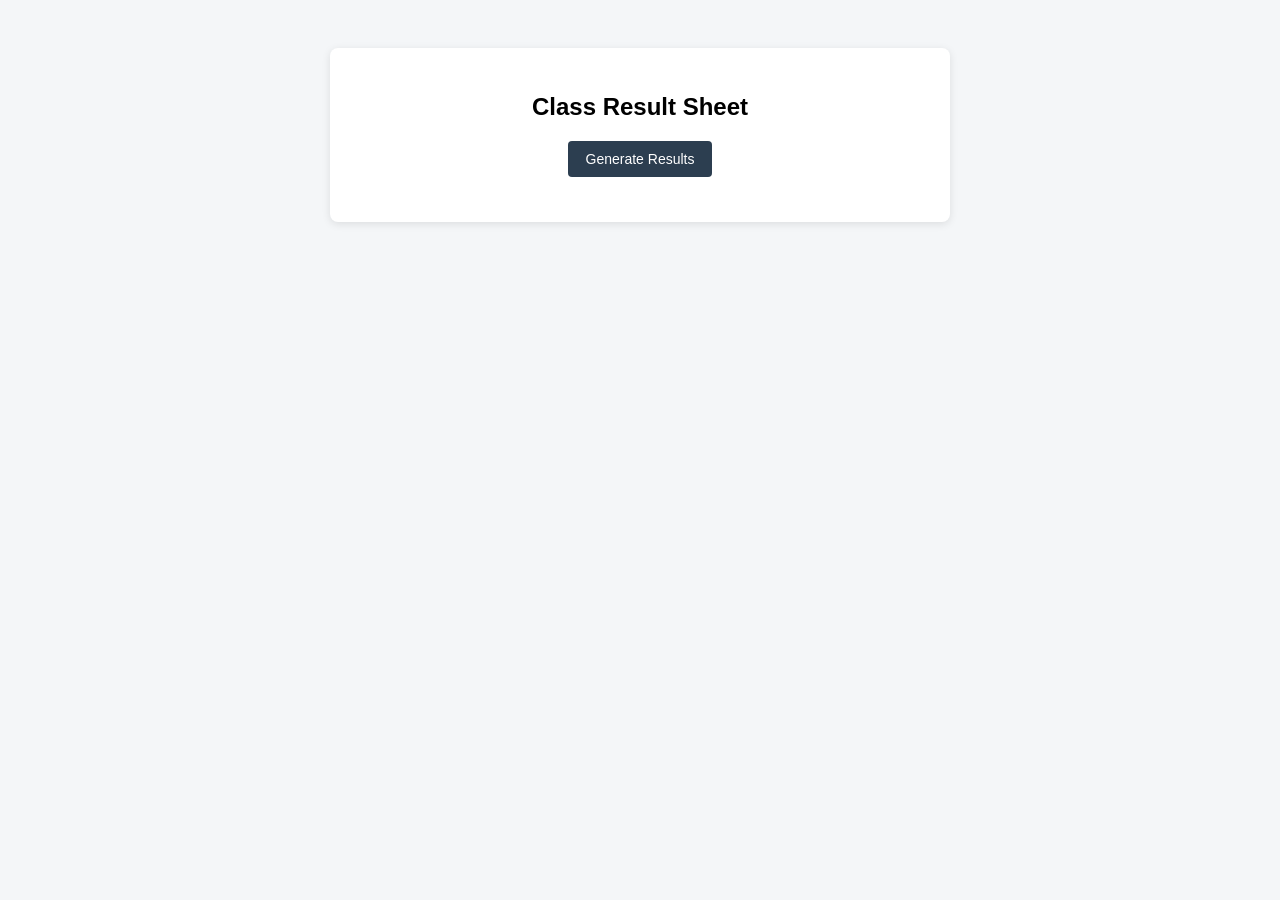
<file: Frontend_Exam_PCEA24CS162/Scenario_3_Student_Result_Card/index.html>
<!DOCTYPE html>
<html lang="en">
<head>
  <meta charset="UTF-8">
  <meta name="viewport" content="width=device-width, initial-scale=1.0">
  <title>Class Result Sheet</title>
  <link rel="stylesheet" href="style.css">
</head>
<body>
  <div class="container">
    <h2>Class Result Sheet</h2>
    <button id="generateBtn">Generate Results</button>

    <div id="resultSection" class="hidden">
      <table>
        <thead>
          <tr>
            <th>Name</th>
            <th>Total (300)</th>
            <th>Percentage</th>
            <th>Grade</th>
            <th>Result</th>
          </tr>
        </thead>
        <tbody id="resultBody"></tbody>
      </table>

      <div class="summary" id="summarySection"></div>
    </div>
  </div>

  <script src="script.js"></script>
</body>
</html>
</file>
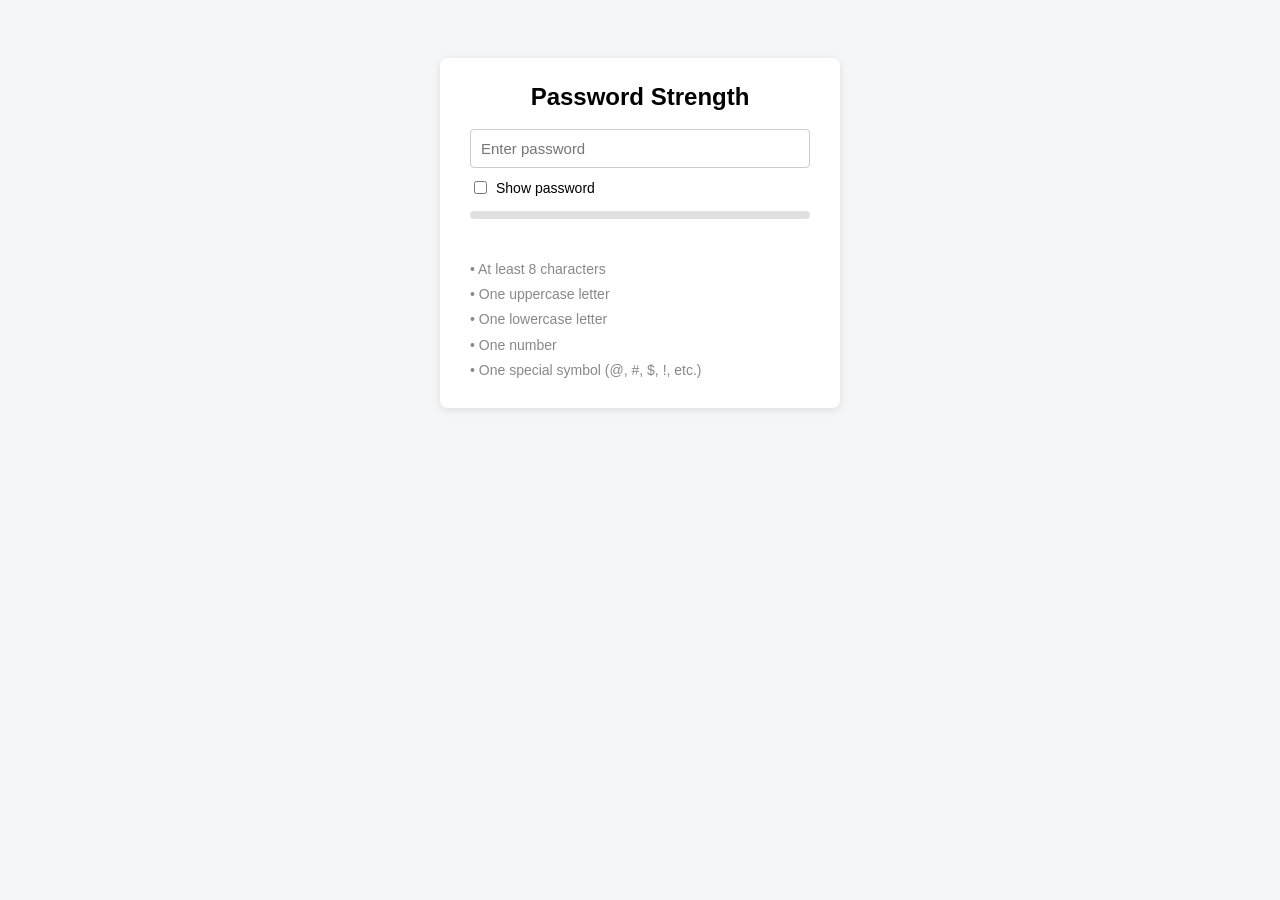
<file: Frontend_Exam_PCEA24CS162/Scenario_4_Password_Strength_Card/index.html>
<!DOCTYPE html>
<html lang="en">
<head>
  <meta charset="UTF-8">
  <meta name="viewport" content="width=device-width, initial-scale=1.0">
  <title>Password Strength Meter</title>
  <link rel="stylesheet" href="style.css">
</head>
<body>
  <div class="card">
    <h2>Password Strength</h2>

    <input type="password" id="passwordInput" placeholder="Enter password">

    <label class="checkbox-label">
      <input type="checkbox" id="showPassword"> Show password
    </label>

    <!-- Strength Bar -->
    <div class="bar-container">
      <div id="strengthBar" class="strength-bar"></div>
    </div>

    <!-- Strength Label -->
    <p id="strengthLabel" class="strength-label"></p>

    <!-- Checklist of 5 Rules -->
    <ul class="rules-list">
      <li id="rule-length" class="unmet">At least 8 characters</li>
      <li id="rule-upper" class="unmet">One uppercase letter</li>
      <li id="rule-lower" class="unmet">One lowercase letter</li>
      <li id="rule-number" class="unmet">One number</li>
      <li id="rule-special" class="unmet">One special symbol (@, #, $, !, etc.)</li>
    </ul>
  </div>

  <script src="script.js"></script>
</body>
</html>
</file>
<file: Frontend_Exam_PCEA24CS162/Scenario_3_Student_Result_Card/style.css>
body {
  font-family: Arial, sans-serif;
  background-color: #f4f6f8;
  display: flex;
  justify-content: center;
  padding-top: 40px;
}

.container {
  background: #ffffff;
  padding: 25px 35px;
  border-radius: 8px;
  box-shadow: 0 2px 8px rgba(0, 0, 0, 0.1);
  width: 550px;
  text-align: center;
}

button {
  background-color: #2c3e50;
  color: white;
  border: none;
  padding: 10px 18px;
  font-size: 14px;
  border-radius: 4px;
  cursor: pointer;
  margin-bottom: 20px;
}

button:hover {
  background-color: #1a252f;
}

.hidden {
  display: none;
}

table {
  width: 100%;
  border-collapse: collapse;
  margin-bottom: 20px;
}

th, td {
  padding: 10px;
  border-bottom: 1px solid #ddd;
  text-align: center;
}

th {
  background-color: #f0f2f5;
}

/* Highlight failed students in red */
.failed {
  background-color: #ffe6e6;
  color: #cc0000;
  font-weight: bold;
}

.summary {
  text-align: left;
  font-size: 15px;
  line-height: 1.6;
}
</file>
<file: Frontend_Exam_PCEA24CS162/Scenario_4_Password_Strength_Card/style.css>
body {
  font-family: Arial, sans-serif;
  background-color: #f4f6f8;
  display: flex;
  justify-content: center;
  padding-top: 50px;
}

.card {
  background: #ffffff;
  padding: 25px 30px;
  border-radius: 8px;
  box-shadow: 0 2px 8px rgba(0, 0, 0, 0.1);
  width: 340px;
}

h2 {
  text-align: center;
  margin-top: 0;
  margin-bottom: 18px;
}

input[type="password"],
input[type="text"] {
  width: 100%;
  padding: 10px;
  font-size: 15px;
  border: 1px solid #ccc;
  border-radius: 4px;
  box-sizing: border-box;
  margin-bottom: 10px;
}

.checkbox-label {
  display: flex;
  align-items: center;
  gap: 6px;
  font-size: 14px;
  margin-bottom: 14px;
  cursor: pointer;
}

.bar-container {
  width: 100%;
  height: 8px;
  background-color: #e0e0e0;
  border-radius: 4px;
  overflow: hidden;
  margin-bottom: 8px;
}

.strength-bar {
  height: 100%;
  width: 0%;
  transition: width 0.3s ease, background-color 0.3s ease;
}

.strength-label {
  font-size: 14px;
  font-weight: bold;
  min-height: 18px;
  margin: 4px 0 12px 0;
}

.rules-list {
  list-style: none;
  padding: 0;
  margin: 0;
  font-size: 14px;
  line-height: 1.8;
}

.rules-list li.unmet {
  color: #888888;
}

.rules-list li.unmet::before {
  content: "• ";
}

.rules-list li.met {
  color: #2e7d32;
}

.rules-list li.met::before {
  content: "✓ ";
  font-weight: bold;
}
</file>
